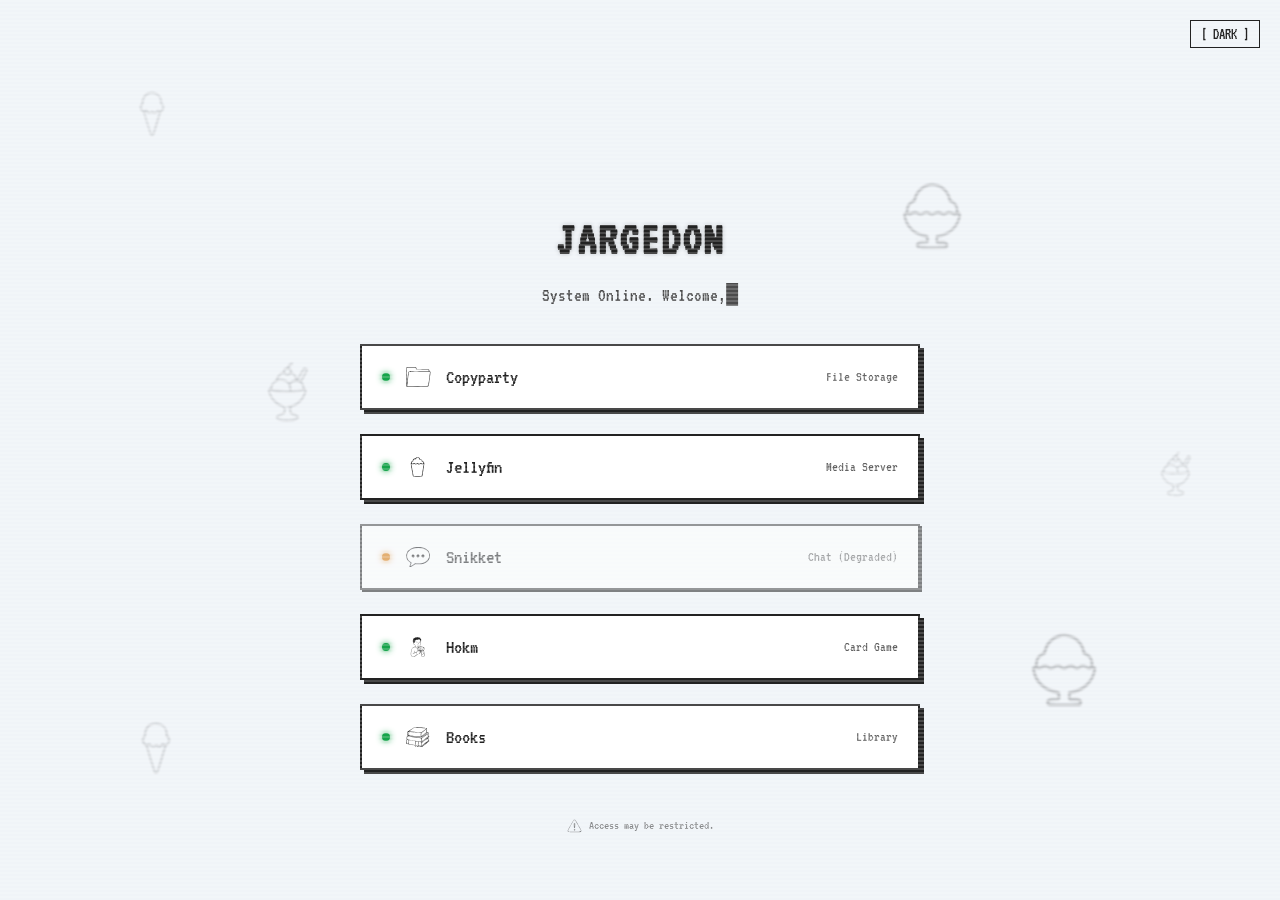
<file: index.html>
<!DOCTYPE html>
<html lang="en">
    <head>
        <meta charset="UTF-8">
        <meta name="viewport" content="width=device-width, initial-scale=1.0">
        <meta name="description" content="jargedon — personal services hub: file storage, media server, chat, card game, and digital library.">
        <title>jargedon</title>
        <link rel="icon" type="image/svg+xml" href="https://koboyo.com/icons/svg/axe.svg">

        <link rel="preconnect" href="https://fonts.googleapis.com">
        <link rel="preconnect" href="https://fonts.gstatic.com" crossorigin>
        <link href="https://fonts.googleapis.com/css2?family=VT323&display=swap" rel="stylesheet">
        <link rel="stylesheet" href="style.css">
        <script>
            (function() {
                var saved = localStorage.getItem('theme');
                var theme = saved || (window.matchMedia('(prefers-color-scheme: light)').matches ? 'light' : 'dark');
                document.documentElement.setAttribute('data-theme', theme);
            })();
        </script>
    </head>

    <body>
        <!-- Reusable SVG definitions for background shapes -->
        <svg hidden aria-hidden="true">
            <defs>
                <symbol id="icon-cone" viewBox="0 0 122 222">
                    <path d="M46.8 12.9a45 45 0 0 0-30.4 33.3c-.9 3.5-1.4 8.3-1.2 10.9.5 4.4.2 5.1-2.9 8.1-9.7 9.4-6.9 28 5.1 33.7 2.5 1.3 4.6 3 4.6 3.8a2154 2154 0 0 0 32 104.2q2.2 4 7.9 4.1c6.1 0 5.9.3 21-48.5l13.2-43.7c4.8-16.4 5.4-17.8 8.1-18.9 11.9-4.9 15.5-25.3 6.1-34.4-2-1.9-3.9-3.5-4.3-3.5s-.5-2.2-.2-4.8c1.3-13.8-7-30.5-19.2-38.8a50 50 0 0 0-39.8-5.5m29 5.3A39 39 0 0 1 100.7 57l-.6 6.8 3.7 2.3c12.6 8.1 7.5 30.9-7 30.9q-3.6 0-6.7-2.6c-3.5-2.9-4.4-2.6-6.7 2.2-3.6 7.6-14.3 8.7-19.6 2-1.5-1.8-2-1.9-3.5-.8-6.1 4.2-8.2 5.2-11.7 5.2q-5.5.2-11.6-8.9l-1.5-2.3-3 2.4c-3.7 2.9-10.4 3-14.3.1A23 23 0 0 1 11 81c0-5.1 2.3-10.5 5.8-13.8s3.5-3.5 3.6-12a29 29 0 0 1 3.3-15.4A42 42 0 0 1 53 16.1c6.1-1.3 16.3-.3 22.8 2.1m-39.4 83.3c2 3 6.1 5.2 11.2 6 3 .5 5 .1 8.8-1.9l4.9-2.5 2.7 2.1c6.1 4.5 15.8 3 21.8-3.5 2.3-2.4 2.5-2.5 6-1 2.1.8 3.8 1.6 4 1.8.3.3-11.8 40.7-24.7 82.4a153 153 0 0 1-7.4 20.9q-1.5 1.3-3.6.7c-1.7-.5-3.1-3.9-7.5-17.8-9-28.2-26.7-87-26.3-87.2s7.1-2.3 7.8-2.4c.4-.1 1.4 1 2.3 2.4"/>
                </symbol>
                <symbol id="icon-bowl" viewBox="0 0 147 166">
                    <path d="M61.8 9.9a43 43 0 0 0-19.6 12.5 42 42 0 0 0-10.8 19.9c-.5 3-1.4 4.2-4.3 5.7a25 25 0 0 0-13.5 21.1c-.1 5.3-.3 5.8-2.7 6.3-3.4.7-3.9 2-2.8 8.9a57 57 0 0 0 44.7 46.3l7 1.7.4 4.4.3 4.3h-7.8c-11.2 0-15.7 2.8-15.7 9.8 0 1.7.9 3.7 2.3 5 2.3 2.2 2.6 2.2 35.2 2l32.8-.3 2-2.7c1.5-2 1.8-3.4 1.3-6.3-1.1-5.5-5.1-7.5-15.3-7.5H87v-8.5l7.3-1.7a59 59 0 0 0 44.1-41.5c2.6-10 1.8-14.3-2.6-14.3-1.5 0-1.8-.9-1.8-5.5 0-9.3-4.8-17.3-13.1-21.5-3.1-1.6-3.7-2.6-4.7-7.2A44 44 0 0 0 61.8 9.9m18.7 4.2a38 38 0 0 1 31.1 31c.6 4.7.9 5 5.2 6.9 8.7 3.9 12.5 9.7 12 18.3-.4 6.3-1.7 6.8-9 3.7a15 15 0 0 0-15.5 1.1c-3.2 2-3.2 2-7.2 0-6.8-3.5-11.2-3.7-17.7-.7L73.7 77l-3.9-2c-6.6-3.4-11-3.6-17.2-.6L47.3 77l-5.4-2.5c-6.5-3-9-3.1-14.8-.5-2.4 1.1-5.2 2-6.3 2-1.9 0-2-.5-1.6-6.9.4-8.6 3.6-13.2 11.3-16.7 5.1-2.3 5.3-2.6 5.9-7.2A40 40 0 0 1 67 14.1c6.3-1.2 6.9-1.2 13.5 0M41.7 80.3c3.8 2.2 6.5 2 13.9-1.3l5.1-2.3 5.6 2.7c6.8 3.2 8.6 3.2 14 .4a14 14 0 0 1 14.4.2c4.7 2.5 6.9 2.5 11.3.1 6.5-3.4 7.8-3.5 13.6-.5 4.9 2.5 5.8 2.6 8.8 1.6 5.8-2.1 6.8-1.7 6 2.5A53 53 0 0 1 91 126l-8.5 1.7-.3 8c-.4 10.9.1 11.3 12.2 11.3 7.1 0 9.7.4 10.6 1.5s1 1.8 0 3c-1.8 2.1-60.1 2.3-61.9.1q-4.3-5.5 15.5-5.6c6.8 0 7.6-1.1 7.2-10.1-.3-8.3 0-8-10.7-10.3A52 52 0 0 1 14 86.7c-.7-3.1-1-6-.7-6.3.4-.4 2.6-.1 4.9.5 3.9 1.1 4.8 1 9.8-1.3 5.9-2.7 8.1-2.6 13.7.7"/>
                </symbol>
                <symbol id="icon-sundae" viewBox="0 0 162 239">
                    <path d="M92.7 12.5c-5.2 1.8-8.2 4.8-11.3 11.2-2.2 4.4-3.1 5.3-5.3 5.3-6 0-12.1 6.9-12.1 13.7 0 2.5-.6 3-5.2 4.7C49.1 50.8 38 64.5 38 73.1c0 1.1-1.4 2.5-3.4 3.4A47 47 0 0 0 19 93.2c-1 2.4-2.1 6.4-2.5 9-.6 4.1-1 4.8-3.6 5.3a9 9 0 0 0-4.6 3.2c-1.4 2.1-1.5 3.1-.4 7.6A100 100 0 0 0 23.7 149a73 73 0 0 0 32.8 24.2c8.8 3.2 10.9 6.2 10.1 15.2-.7 8.6-2.4 10.3-14.2 14.3q-15.3 5.1-15.4 11.1c0 4.8 6.3 9.1 17.7 11.9 5.1 1.3 11.2 1.7 24.3 1.7 15.2 0 18.6-.3 25.5-2.2 13-3.7 16.7-7.1 15.1-13.7-.9-3.4-5.3-6-15.2-9-10.6-3.3-12.7-5.5-13.2-13.8-.6-9 1.3-12.9 6.9-14.6 21.6-6.4 44.4-31.4 49.9-54.9 1.6-7 .8-9.8-3.4-11.3-3.2-1.2-3.4-1.5-3.8-7.4a25 25 0 0 0-6.8-15.9l-3-3.4 11.5-20.8c13.2-23.9 13.6-25.4 7-29.1-4.8-2.7-8.7-2.9-10.7-.6A620 620 0 0 0 116.2 71l-1.5 3.5-1.1-5.5c-.6-3-2.2-7.2-3.4-9.2a38 38 0 0 0-13.9-12.4c-2-.5-2.3-1.2-2.3-5.5 0-4-.5-5.5-3.1-8.3a15 15 0 0 0-5-4.1q-2.1-.6-1.3-2.8c1.2-4.1 5.4-8.5 9.1-9.7 5.3-1.7 6.6-2.9 5.2-4.6s-1.4-1.7-6.2.1M79 34.5q.2 1.3 1.5 1.5 1.3-.2 1.5-1.5c0-2.3 2.8-1.8 5.5 1 3.2 3.1 3.4 9.1.4 12.8-5 6.4-15.5 5.3-18.5-1.8-2.6-6.3 1.3-13.5 7.3-13.5q2.2 0 2.3 1.5m68 0c1.7.9 3 2 3 2.6 0 .8-21 39.7-22.5 41.6-.4.6-8.5-3.3-8.5-4 0-2 22.6-41.6 23.8-41.7.7 0 2.6.7 4.2 1.5M74.7 56a15 15 0 0 0 14.6-2.9c3.1-2.8 3.4-2.8 6.2-1.4 7.2 3.7 14.5 13.9 14.5 20.5 0 2.4-.4 2.8-2.8 2.8-3.8 0-14.1 5.2-17.7 9l-2.8 3-5.4-5.1a38 38 0 0 0-34.3-10c-2.4.5-4.6.8-4.8.6-.2-.1.7-2.6 1.9-5.4a36 36 0 0 1 17.1-16.3c4.2-1.4 4.4-1.4 6.9 1.3 1.4 1.5 4.4 3.3 6.6 3.9m-9.4 21a31.5 31.5 0 0 1 22.2 33.6l-.7 4.7-21.6-.6c-18.8-.5-37.3-2.3-43.6-4.3-1.6-.5-1.7-1.3-1.2-5.8a33 33 0 0 1 17.8-25.2A33 33 0 0 1 65.3 77m53.9 3a26 26 0 0 1 17.8 24v5.7l-5.7 1.2a390 390 0 0 1-36 4.1h-4.2l.6-5.5q.6-5.5-1.2-12.1l-1.8-6.5 3.4-3.6c7.1-7.3 17.2-10 27.1-7.3M16.7 112.5c1.2 2.1 20.6 5.2 41.4 6.5 28.2 1.8 72.1-1.6 81.3-6.4 6.5-3.4 6.9.9 1.4 14.3-11.2 26.8-35.9 45.8-60.5 46.3q-8.4.3-8.3 1.4c0 1.8 5.2 2.6 11.6 1.8 5.4-.6 5.6-.6 4.5 1.4a37 37 0 0 0 .3 18.6c2 4.7 5.7 7.2 15.1 10.1q20.8 6.3 6.7 12.3a74 74 0 0 1-31.2 4.6c-19.1.1-32.8-2.9-37-7.9-1.3-1.5-1.1-2 1.3-4.1 1.5-1.3 6.6-3.5 11.3-5 9.6-3 13-5.3 15-10a34 34 0 0 0 .1-18.7c-1.8-4.3-3.6-5.6-11-8.1a78 78 0 0 1-45.2-47.9c-2-6.2-2.3-8.2-1.4-9.3 1.5-1.8 3.6-1.8 4.6.1"/>
                </symbol>
            </defs>
        </svg>

        <div class="crt-overlay"></div>

        <div class="bg-shapes" aria-hidden="true">
            <div class="bg-icon"><svg fill="currentColor"><use href="#icon-cone"/></svg></div>
            <div class="bg-icon"><svg fill="currentColor"><use href="#icon-bowl"/></svg></div>
            <div class="bg-icon"><svg fill="currentColor"><use href="#icon-sundae"/></svg></div>
            <div class="bg-icon"><svg fill="currentColor"><use href="#icon-cone"/></svg></div>
            <div class="bg-icon"><svg fill="currentColor"><use href="#icon-bowl"/></svg></div>
            <div class="bg-icon"><svg fill="currentColor"><use href="#icon-sundae"/></svg></div>
        </div>

        <button class="theme-toggle" id="themeToggle">[ LIGHT ]</button>

        <main class="container">
            <h1>JARGEDON</h1>
            <p class="welcome-msg">System Online. Welcome, User.</p>

            <nav class="service-list" aria-label="Services">
                <!-- Copyparty Link -->
                <a href="https://copyparty.varden.ir" class="service-btn">
                    <div class="btn-left">
                        <span class="status-dot" title="Online"></span>
                        <span class="koboyo-icon" aria-hidden="true"><svg xmlns="http://www.w3.org/2000/svg" fill="currentColor" viewBox="0 0 206 169"><path d="M12.9 10.9 10 13.8v141.3l2.5 2.4c2.4 2.4 2.8 2.5 18.2 2.5 14.3 0 38.8-.6 119.8-2.6l26.9-.7 2.6-2.6c2.2-2.2 2.9-4.1 3.9-12.1l3.1-23c8.8-61.8 9.9-71.1 9-73.4-1-2.8-4.7-5.6-7.2-5.6-1.4 0-1.8-.8-1.8-4 0-5.2-2.1-9.3-5.5-10.8-1.9-.9-14.7-1.2-46.9-1.2H90.4l-2.5-6.3C84.1 7.9 84.6 8 47.2 8H15.8zm67 2.4q2.4 1.3 4.6 7c1.2 3.2 2.8 6.3 3.6 6.8s21.3.9 46 .9c34.1 0 44.9.3 46.1 1.2 1 .8 1.8 3.1 2 5.8l.3 4.5-34 .7C26.9 42.8 31.2 42.6 28.6 44.3c-1.3.9-2.9 3.1-3.5 4.9-.5 1.8-3.1 22-5.6 44.8s-4.7 41.9-4.9 42.5c-.3.5-.5-26.5-.5-60.2L14 15.1l2.2-1.5C18.1 12.2 22.8 12 48 12c21.4 0 30.2.4 31.9 1.3M191 45.5c1.6 1.9 1.4 3.6-5.5 53.5-7 50-7.2 51.3-9 52.6-.9.7-14 1.3-37.2 1.7l-78.6 1.8c-23.5.6-43 .9-43.2.7s2.1-24.3 5.4-53.3c4.8-43.1 6.2-53.1 7.5-54.1 1.8-1.3 19.4-1.9 86.1-3.3 65.8-1.3 73.1-1.3 74.5.4"/></svg></span>
                        <span class="service-name">Copyparty</span>
                    </div>
                    <span class="description">File Storage</span>
                </a>

                <!-- Jellyfin Link -->
                <a href="https://jellyfin.varden.ir" class="service-btn">
                    <div class="btn-left">
                        <span class="status-dot" title="Online"></span>
                        <span class="koboyo-icon" aria-hidden="true"><svg xmlns="http://www.w3.org/2000/svg" fill="currentColor" viewBox="0 0 133 194"><path d="M58 11.6c-4.2 1.8-7.7 5-9.6 8.6-1.2 2.4-2.1 2.8-5.6 2.8-6.3 0-12.5 3.5-15.9 8.8a21 21 0 0 0-3 7.1c0 2.1-1 3.1-5.2 5.1A16 16 0 0 0 9 58.5c0 2.3-.5 4.6-1.1 5.2-2.1 2.1-1.7 5 10.6 74.8l5.6 31.9c1.9 11.1 3.8 12.1 28.2 13.8 26 2 54-1.1 56.6-6.1.5-.9 2-9.3 3.5-18.6l12-77.2a65 65 0 0 0 1.6-18.5l-1.9-7.4q-2-7.2-10.3-10.4c-3.4-1.2-4.3-2.2-5.2-5.2-.6-2-2.1-4.9-3.4-6.3A24 24 0 0 0 91.9 28c-2.2 0-2.9-.8-4.3-4.5-1.9-4.8-7.1-10-12.2-12.1a28 28 0 0 0-17.4.2m13.3 4.5Q79.8 18.5 83 28l1.9 5.5 5.8.5c8.9.8 12.3 3.8 13.3 12l.5 4.5 4.9.6c9.4 1 12.9 9.8 5.7 14.6a14 14 0 0 1-6.4 2.3c-3.3 0-9.2-3.2-10.1-5.5q-1.4-3.6-7.7 1.9-9.9 9-19.8.1a18 18 0 0 0-4.8-3.5c-.5 0-2.6 1.6-4.7 3.5q-9.7 8.9-19.5 0A15 15 0 0 0 37 61c-.7 0-2.8 1.3-4.7 3a11 11 0 0 1-13.2 1.5c-8-4.1-3.9-16.5 6-18.1 3.5-.6 3.9-.9 3.9-3.7 0-4.5 3.5-11 7-13.1 2.4-1.3 4.7-1.7 9.3-1.4l6.1.3.7-3.3c.9-4.2 3.4-7 8.4-9.3 4.7-2.2 5.7-2.2 10.8-.8M14 68.8c0 .5 1.8 1.7 4 2.7a17 17 0 0 0 15.9-1.4l3.1-2.3 3.1 2.6c6.4 5.4 14.4 5.6 22.3.6 3.9-2.5 4.6-2.7 5.7-1.4 5 6.1 17.2 6.4 24.7.7l3.2-2.4 2.6 2a16 16 0 0 0 19.1.6q2.3-1.5 2.8-1.3c.5.2-.1 2.6-.6 5.3l-3.4 21c-10.5 67.6-12.4 79-14 80.1-.9.7-6.1 1.7-11.7 2.4-15.5 1.9-56.9.3-59.5-2.4-.2-.1-1.7-7.7-3.3-16.7l-4.9-27.4-6-35-4.6-26.3c-.3-1.2-.1-2.2.5-2.2q.9.1 1 .8"/></svg></span>
                        <span class="service-name">Jellyfin</span>
                    </div>
                    <span class="description">Media Server</span>
                </a>

                <!-- Snikket (Degraded / Unavailable) -->
                <div class="service-btn is-disabled" role="link" aria-disabled="true" title="Service currently degraded">
                    <div class="btn-left">
                        <span class="status-dot degraded" title="Degraded"></span>
                        <span class="koboyo-icon" aria-hidden="true"><svg xmlns="http://www.w3.org/2000/svg" fill="currentColor" viewBox="0 0 191 160"><path d="M82.3 8.1A117 117 0 0 0 44 18.6a63 63 0 0 0-33.5 39.1 64 64 0 0 0 3.9 39.1c4.6 9.1 14 18.3 23.4 23.1 2.3 1.2 4.2 2.3 4.2 2.5 0 1.5-6.5 18.7-8.1 21.4q-6.8 12.1 10.9 6.7a75 75 0 0 0 24.9-13.9l4.4-3.8 18.2.1c10 .1 21.6-.3 25.7-.9 23.1-3.6 45.5-16.2 55-31a58 58 0 0 0-20.5-80.8c-16.7-9.8-44.7-14.6-70.2-12.1m38.2 7.4c16.9 2.7 29 8.3 39.3 18C174 46.8 178.9 64.3 174 83.6q-5.7 22.2-30.5 34.4c-15.5 7.7-39 11.2-60 9.2l-10.8-1.1-6.1 5.5a77 77 0 0 1-24.4 13.7q-2.7.8-1.6-1.1c2.7-6.5 6.5-18.7 6.7-21.7.2-3.6 0-3.9-5.8-7A48 48 0 0 1 15 71.4c0-28.3 21.7-49.3 57.7-55.8a201 201 0 0 1 47.8-.1"/><path d="M53.1 63.4q-5 2.8-5 10.1c0 11.5 15.4 14.5 20.4 3.9 4.5-9.4-6.2-19.1-15.4-14m35.3.5C79.1 69.6 83.7 84 94.9 84c2.4 0 4.2-.9 6.7-3.4 3.2-3.2 3.9-4.9 3.5-8.6-1-8.5-9.4-12.6-16.7-8.1m36.5-.4c-2.7 1.4-5.9 6.9-5.9 10 0 5 5.9 10.5 11.5 10.5 5.8 0 11.5-5.5 11.5-11 0-8.1-9.8-13.5-17.1-9.5"/></svg></span>
                        <span class="service-name">Snikket</span>
                    </div>
                    <span class="description">Chat (Degraded)</span>
                </div>

                <!-- Hokm Link -->
                <a href="https://hokm.jargedon.ir" class="service-btn">
                    <div class="btn-left">
                        <span class="status-dot" title="Online"></span>
                        <span class="koboyo-icon" aria-hidden="true"><svg xmlns="http://www.w3.org/2000/svg" fill="currentColor" viewBox="0 0 150 212"><path d="M66.1 11.5c-1.8.8-5.6 1.5-8.3 1.5-5.6 0-11.9 2.9-14.3 6.7C42.6 21 41 22 39.9 22c-3.5 0-8.9 6.2-8.9 10.2 0 1.9-.7 4.3-1.5 5.4q-4.6 6-2 15.2c.9 3.1 2.3 6.5 3 7.5.8 1.2 1.1 3.3.8 5.3C30 73.7 34.9 82 41.1 82c2.5 0 3.3.6 4.4 3.4.8 1.8 2.6 4.8 4 6.5 1.9 2.2 2.5 3.9 2.3 6.2-.3 2.9-.7 3.2-7.9 5.5-14 4.4-23.1 12-28.5 23.8-5.1 11.3-9 40.3-7.2 53.9 2.8 20.5 18.6 25.4 42.8 13.2 8.4-4.2 18.9-11.5 19.5-13.6a3 3 0 0 1 2.8-1.9c3.4-.1 10.5-3.6 13.5-6.8 1.5-1.6 4.8-3.7 7.4-4.7 5.8-2.1 9.2-5.6 8.4-8.3-1.1-3.3 1.2-3.5 2.9-.3.8 1.7 2.3 3.4 3.2 4 1.6.8 1.6 1.6.5 8.3a31 31 0 0 0-.1 11.8c.5 2.5 1.3 6.9 1.6 9.8.5 4.9 2.3 7.4 2.3 3.2 0-1.8.2-1.8 3.6.5a17 17 0 0 0 18.1.4c8.1-5 9.8-17.8 4.4-33.1a52 52 0 0 1-3.1-13c0-2.4-.8-5.6-1.8-7.3l-1.9-3 4.9-10.9A80 80 0 0 0 142 117q0-1.8-5.7-4.7-5.9-3-6.1-5.1c-.4-2.4-.6-2.5-13-4.8-6.9-1.2-10-1.4-11.5-.6-1.2.6-5.1 1.3-8.7 1.7s-7.9 1.2-9.6 2c-1.8.7-3.5 1.1-3.8.7q-2.4-2 4.4-5c6-2.7 11.3-9.2 13.6-16.6.9-2.9 1.8-10.2 2.1-16.6.2-6.4 1.1-13.3 1.9-15.5s1.6-7.8 1.7-12.4l.2-8.3-3.7-3.3c-2.3-1.9-3.8-4.1-3.8-5.4s-1.3-3.6-2.9-5.2c-2.4-2.4-3.8-2.9-7.6-2.9q-4.5 0-7.3-2a19 19 0 0 0-16.1-1.5m25.3 23.2c3.3-.5 3.5-.4 5.4 4.1a68 68 0 0 1 4.3 35.5q-2 14.8-9.1 21.1c-5.2 4.7-9.8 6-19.2 5.3-4.3-.3-7.8-.2-7.8.3q-.2 1.8 9.7 2.7c5.8.5 6.3.8 6.3 2.9 0 1.3-.4 2.4-.9 2.4s-2.2 1.1-3.7 2.5q-5.7 5.1-14 2c-6.9-2.6-14.1-9.5-10-9.5 1.3 0 2.6-4.1 2.6-8.3 0-1.2-1.4-3.5-3.1-5.3a24 24 0 0 1-4.4-7c-1.2-3.4-1.7-3.8-4.9-4q-6.6-.2-8.7-7.4c-1.3-4.2.1-8.4 3.4-10.4 1.5-.9 2.2-.7 3.7 1.1 1 1.3 2.5 2.3 3.4 2.3 1.9 0 3.6-3 3.6-6.2a9 9 0 0 1 1.5-4.4c.9-1.2 1.4-4.2 1.5-8.1 0-4.9.3-6.1 1.4-5.7 2.4.9 9.1-1.5 11.6-4.1 1.7-1.9 2.7-2.2 4.1-1.5 3.1 1.7 8.5 1.1 12-1.4l3.4-2.3 2.2 2c1.7 1.5 3.1 1.8 5.7 1.4m26.1 70.3c10.5 1.9 10.5 1.9 10.5 4.1 0 1.2-.9 5.1-2 8.7l-3 11.1c-1.1 4.1-1.3 4.3-4.3 3.8-4-.6-7.5.7-8.4 3-.4 1-1.5 2.4-2.5 3.1s-1.8 2.4-1.8 3.8-.4 2.4-.9 2.4c-1.4 0-2.1-2.9-1.6-6.8l2-18.2c1.9-17.1 2-17.3 4.2-16.6zm-66.7 3.3a24 24 0 0 0 15.4 8.7q2.8 0 2.8 1.5c0 .8 1.8 5.5 3.9 10.5l3.9 9.1-4.6 4.7a49 49 0 0 0-7.2 9.4c-2.4 4.6-2.5 4.7-13 8l-10.5 3.4-.3-12.3c-.1-6.8-.6-12.3-1.1-12.3a48 48 0 0 0-1.7 13.2l-.9 13.1-5.7 2c-3.2 1-5.8 2.3-5.8 2.8 0 1.6 2.2 1 16.5-4.1 7.7-2.8 14.3-5 14.7-5 .5 0 .8 1.7.8 3.9 0 5.1 2.2 10 6 13.8l3.1 3.1-2.8 2a138 138 0 0 1-28.2 13.8q-30 7.6-25.2-37.2c2.6-23.8 7-36.4 15.5-44.2A59 59 0 0 1 47.1 105c.9 0 2.6 1.5 3.7 3.3m53.7-.6L103 121c-1.8 18.2-2.4 21.7-2.8 19-.6-3.7-2.1-5-5.8-5-1.9 0-3.4-.1-3.4-.3l-5-26.3q-.1-.3 12.5-2.8c5.5-1.1 6.5-.7 6 2.1m-18.9 10.5c1.8 9.2 1.8 10.2-.1 9.4-2.2-.8-4 3.1-2.4 5.1 1.2 1.3 1.4 1.3 2.5-.2 1.4-1.8 3.4-1.2 3.4.9 0 1.4-8.8 4.2-9.8 3.1A99 99 0 0 1 72 119c0-1.5 11-9.4 11.9-8.5zm54.1.1c-4 9.4-8.1 18.4-8.7 19-.8.9-7-2.4-7-3.8 0-1.2 5-19.7 5.7-20.7.7-1.3 10.5 4.2 10 5.5m-16.9 18.3c10.8 4.5 13.8 14.4 8.1 27.3-1.1 2.4-1.7 4.6-1.4 4.9 1.1 1.1-1.9 4.5-5.2 5.8q-5.4 2.4-9.5-1.4c-2.1-1.7-2.4-6.8-.5-7.5.7-.2-.6-2-3.3-4.5-3.7-3.3-4.3-4.3-3.2-5.3 1-1.1 2-1 5.5.9 4.7 2.4 5.7 2.7 5.7 1.2 0-.5-2.7-2.3-6.1-4-4.3-2.2-5.9-3.6-5.7-4.8q.5-3.3 10.3 1.3c2.7 1.3 5.2 2.2 5.4 1.9.8-.8-3.7-3.9-7.8-5.4-4.2-1.5-7.3-3.9-6.5-5.1 1-1.7 6.2-.9 11.8 2 3.1 1.5 5.9 2.5 6.2 2q1-1.3-8.8-6c-2.7-1.3-4.8-2.9-4.8-3.6 0-1.8 5.2-1.7 9.8.3M97 138.5c1.7 2 1.3 2.3-5.4 4a58 58 0 0 0-7.7 2.5c-2.4 1.3-2.5 3.5-.1 2.5a47 47 0 0 1 15.8-3.1c3.3.9 3 3.4-.3 4.2a44 44 0 0 0-13.8 4.4c-.8 1.3-.1 1.3 8.3-.7 5.6-1.3 7.5-1.4 8.4-.5q2.4 2.7-8.4 5.8c-10 2.9-6.6 4.3 4 1.7 2-.5 2.3-.2 2 1.3q-.5 2-5.6 4c-2.9 1.2-7 3.7-9 5.7q-5.9 5.7-11.8 5.7a12 12 0 0 0-4.5 1.2c-1.8 1.1-2.3 1-4.4-1.5-4.6-5.2-5.8-14.1-2.2-15.8a23 23 0 0 0 5.8-7.7q3.5-6.7 7.6-9.6c6.9-4.8 18.8-7.1 21.3-4.1m42.3 40.5c.2 8.7-1.5 12.9-6.6 16.1-4.1 2.6-11.2 2.1-15.5-1-3.5-2.4-6.2-9.6-6.2-16.4v-3.8l2.6 2c2.9 2.3 8.3 2.7 11.7 1 3.7-1.9 6.7-5.1 6.7-7.1 0-3.1 1.9-1.1 2.6 2.7.3 2 1.1 3.8 1.7 4.2 1.5.9.1-8.4-1.7-10.9-1.2-1.6-1.2-2.6-.4-4.1.9-1.8 1.3-1.4 3 3.9 1.2 3.5 2.1 9 2.1 13.4"/><path d="M86.6 47.9c-.5.8 7.5 2.4 8.2 1.6q.3-.4-.3-1.4c-.7-1.3-7.2-1.5-7.9-.2m-24.7 2c-3.1 2.5-2 3.6 1.7 1.6 1.6-.8 3.5-1.5 4.2-1.5q1-.1 1.2-1c0-1.7-4.7-1.1-7.1.9m26.8 8.8c-1.1 1.1-.8 5.1.5 5.9 1.5 1 3.7-2.3 3.1-4.6-.5-2-2.3-2.6-3.6-1.3M66 60.5c-1.7 2.1-.4 6.7 1.8 6.3s2.8-5.1.9-6.6c-1.1-1-1.7-.9-2.7.3m15 3 2.1 4.9q3.6 7.5-1.1 7.6-1.8 0-2 1c0 1.3 2.6 1.3 5.1 0 1.1-.6 1.9-2.1 1.9-3.6 0-2.9-3.6-10.4-5-10.4q-1 0-1 .5M70.4 84.1c-1.6 2.6 6.9 5.5 11.1 3.9 3.8-1.4 3.1-3.2-.9-2.4q-3.5.6-6.5-.9t-3.7-.6m39.1 26c-.9 2.7.8 4.5 2.4 2.6 1.2-1.5.5-4.7-.9-4.7q-.9.2-1.5 2.1m10.9 2.4c-.3.8-.3 1.9.1 2.5 1 1.6 3.5-.7 2.8-2.6-.7-1.8-2.2-1.8-2.9.1m-7.7 9.3c-2.1 2.3-2.1 3.6-.1 5.2 1.3 1.1 1.8 1 3.6-.7 1.6-1.7 1.8-2.4.9-4.2-1.4-2.6-2.3-2.6-4.4-.3M99 111q.1.9 1 1 1-.1 1-1t-1-1a1 1 0 0 0-1 1m-9 1.9c0 2.4 1.8 3.7 3.2 2.3q1.2-1.1-.2-2.7c-1.7-2.1-3-1.9-3 .4m5.9 9.4c-2.2 4.8 1.2 7.9 4 3.6 1.1-1.9 1-2.4-.8-4.2l-2-2zM80 118.1q-.2 1-2.1.4-2.3-1-1.7 1.6c.5 3.6 3.4 3.5 5.3 0 1.4-2.8 1.4-3.1 0-3.1q-1.3.1-1.5 1.1m50.5 2c-1 1.5.1 2.3 2 1.5q1.4-.6 1-1.6c-.8-1.3-2.2-1.3-3 .1m-4.5 12q.1.8 1 .4 1-.6 1-1.1 0-.3-1-.4-.9.1-1 1.1"/></svg></span>
                        <span class="service-name">Hokm</span>
                    </div>
                    <span class="description">Card Game</span>
                </a>

                <!-- Books Link -->
                <a href="https://books.varden.ir" class="service-btn">
                    <div class="btn-left">
                        <span class="status-dot" title="Online"></span>
                        <span class="koboyo-icon" aria-hidden="true"><svg xmlns="http://www.w3.org/2000/svg" fill="currentColor" viewBox="0 0 227 196"><path d="M80.5 12.8A880 880 0 0 0 38 40C20.9 51.5 19.8 52.9 19.2 64.7c-.5 10.1.2 14.1 3.3 18.7l2.4 3.5-3.5 2.2a16 16 0 0 0-5 5 35 35 0 0 0-1 21.3c1.5 5.2 1.6 6 .2 7.5-3.5 3.8-5 9.5-5 18.7 0 10.7 2.6 17.5 7.2 19.2C20.5 161.9 84 173 87.3 173c1.3 0 1.7.8 1.7 3.4 0 7.2 1.9 8.2 8.5 4.1 2.2-1.3 4.6-2.5 5.3-2.5s3.8 2 6.9 4.5 6.1 4.4 6.7 4.2 1.2-1.7 1.4-3.3.7-3.2 1.1-3.6c.3-.4 8.2.7 17.4 2.4l16.7 3.1 3.8-2.5c12-8 60.2-47.3 60.2-49.1s-2.1-3.7-3.9-3.7c-3.6-.1-4.3-1.7-5.1-13.1l-.8-11.4 5.2-4.7c4.3-3.9 4.9-4.9 4-6.5-.6-1-2.4-2-4-2.3-3.5-.6-4.2-2.7-4.3-14.5-.1-8.7 0-9 3.1-12.2 4.4-4.5 3.2-6.3-5.3-7.9-10.4-1.9-12.2-2.7-13.2-6-.5-1.6-.9-7.5-1-13.1-.1-9.9 0-10.4 2.6-13.1q4.7-4.9 1-7.1c-2.6-1.3-17.7-2.7-58.6-5.6-46.8-3.3-49.8-3.2-56.2.3m64 4.8a1483 1483 0 0 1 41 3.2l6 .7L168.6 40c-18 14.6-23.4 18.5-25.5 18.3L116 55.6A1525 1525 0 0 0 39.5 49c-3 0-5.5-.3-5.5-.8.1-.4 2.7-2.3 5.8-4.3l22.7-14.6c25.6-16.6 23.1-15.6 36-14.8 6.1.3 26.8 1.7 46 3.1m42.7 19.9c-.3 5.9.6 13.3 2.3 17.6.6 1.5-7.4 8.1-39.7 33.1l-3.6 2.8-1.1-5a37 37 0 0 1 .2-17.9c1.1-4.1 2.6-5.6 21.2-20.7 11-8.9 20.2-16.3 20.5-16.3.3-.1.3 2.8.2 6.4M33.3 56.8a34 34 0 0 0-1.1 13.7c.3 5.5.8 10.7 1.2 11.6.5 1.2 0 1.4-2.9 1.1-5.1-.6-6.9-4.4-7-14.7 0-12.9 1.7-16.4 7.8-15.7l3.5.4zM73 56c34.1 3.1 68 6.6 68.6 7.2.3.3 0 2.7-.7 5.2a51 51 0 0 0 1.4 23.6c1 1.8 1.6 3.4 1.4 3.6-.1.1-5.4-.4-11.7-1.2l-52.4-5.9c-22.5-2.5-41.1-4.6-41.2-4.8a52 52 0 0 1-2-6.7 35 35 0 0 1 1.2-20.8l1.3-3.3 5.8.6zm122 3.7a612 612 0 0 1-36.6 29.2 37 37 0 0 1-9.5 5.9c-1-.3 43.7-35.7 45.4-35.8q.6 0 .7.7m12.7 2.8c.3.2-52.2 39.7-55.4 41.6-1.9 1.1-10.6.3-62-6L29 90.3q-1.8-.5.6-1.5c1.5-.7 9.4-.2 26.5 1.6l73.2 8.1c20.1 2.5 19.6 2.6 31.3-6.3a683 683 0 0 0 37.2-29.5c.9-1.1 2.4-1.4 5.5-1 2.3.3 4.3.7 4.4.8m-4.3 13.3c-.5 3.5.6 12.5 2.1 16.3.5 1.3-4 5.3-19.2 17.1-26.4 20.6-34.8 26.8-36 26.8-1.4 0-2.3-4.9-2.3-13s1.3-12.4 4.3-13.8c1.2-.5 13-9.1 26.2-19.1A521 521 0 0 1 203.3 72c.4 0 .5 1.7.1 3.8M72 99.5c55.5 7 73.1 9.3 73.5 9.7.2.1-.3 2.8-1.1 5.8a38 38 0 0 0 1 21.5l1.6 3.7-2.8-.6c-6.9-1.4-72.3-11.9-95.2-15.2a187 187 0 0 1-27.2-5.1c-2.3-2-3.8-11.8-2.7-17.8 1.4-7.4 2.7-8.3 10.1-7.3zm139-2.8c-.1.5-1.8 2.1-3.9 3.8-2.2 1.6-9.2 7.3-15.7 12.6A553 553 0 0 1 153 142c-2.5 0-1.5-2.1 2.3-4.5 5.9-3.9 28.9-21.4 42.7-32.3 10.9-8.8 13.1-10.1 13-8.5m-6.8 23c.3 4.9.7 9.5 1.1 10.3.4 1.1-6.8 7.3-26.3 22.5a1271 1271 0 0 1-27.8 21.3c-1.1.3-3.2-7.4-3.2-11.7 0-1.6.5-5.3 1.1-8.1 1-4.7 1.5-5.3 7.7-9.3 3.7-2.4 15.4-11 26.1-19a360 360 0 0 1 20.2-14.7c.4 0 .9 3.9 1.1 8.7m-177.5 5.9 3 .6-1.5 4.6a61 61 0 0 0-.3 24.4c1.3 3.4.7 3.7-4.7 2.6-6.5-1.4-7.7-4-7.7-16.8 0-14.9 1.8-17.3 11.2-15.4m42.8 6.3c18.4 2.9 23 3.9 22.8 5.1l-1.7 7.5a73 73 0 0 0-1.6 15.4c0 9.2 0 9.3-2.2 8.8l-27.3-4.8a134 134 0 0 1-26.2-5.6c-2.3-2.8-3.5-14.5-2.3-21.4 1.8-10 2.1-10.2 9.3-9.4 3.4.4 16.6 2.3 29.2 4.4m141.5 2c0 .8-29 24.3-47.5 38.4q-10 7.7-11 6.6-1-1 .7-2c.9-.5 10.1-7.5 20.5-15.6 25-19.6 36.4-28.3 36.9-28.3q.3 0 .4.9m-101.1 4.6a79 79 0 0 1 8.8 1.8 88 88 0 0 0-3.6 25.1l-.6 15.8-4.7-4.1c-2.5-2.3-5.3-4.1-6.2-4.1s-3.4 1.1-5.5 2.4c-2.1 1.4-4.2 2.2-4.5 1.9-1-1-.7-24.5.3-29.9 2.2-11.4 2.1-11.4 16-8.9m25.2 4.1c5.9.9 11.2 2 11.8 2.3q1.2.6-.6 4.2c-2.6 4.9-2.5 22 .1 26.7.9 1.9 1.6 3.5 1.4 3.7s-6.6-.9-14.3-2.4l-14-2.6-.3-7c-.5-10.3 2.4-26.5 4.7-26.5z"/></svg></span>
                        <span class="service-name">Books</span>
                    </div>
                    <span class="description">Library</span>
                </a>
            </nav>

            <footer class="footer">
                <span class="footer-icon" aria-hidden="true"><svg xmlns="http://www.w3.org/2000/svg" fill="currentColor" viewBox="0 0 159 147"><path d="M72.5 8.4c-1.6.7-4 2.4-5.1 3.7-2.3 2.6-17.2 28.6-43.3 75.8-14.5 26-16.4 29.9-16.8 35-.4 4.7-.1 6.1 1.9 9.1 4.9 7.3 2.2 7 70.1 7 58.9 0 60.9-.1 64.7-2 5-2.5 7-6.4 7-13.3 0-5-.9-6.9-15.8-33.8C103 32 91.7 12.9 88.3 10.2c-4.1-3-11.4-3.9-15.8-1.8m13.6 6.2a2027 2027 0 0 1 58.6 103c2.3 5 2.4 6 1.4 9.5-2.2 7.2.3 6.9-67.6 6.9H17.8l-3-3c-5.6-5.6-4.7-7.9 16.7-46.5q36.2-65.3 39.3-68.9c1-1 2.6-2.2 3.7-2.7 2.9-1.3 9.4-.3 11.6 1.7"/><path d="M73.3 46.4c-2.6 2.3-2.8 2.9-2.6 9.8.1 4 .7 14 1.4 22.2 1 12 1.6 15.3 3.1 16.8 2.4 2.4 4.4 2.3 7.1-.5 2.1-2 2.4-3.8 3.6-18.7 2-26.2 2-26.5-.8-29.4-3.2-3.4-8-3.5-11.8-.2m2.2 59.8c-4.9 2.8-5.9 7.8-2.4 12.2 2.8 3.5 8 3.6 11.4.1a7.6 7.6 0 0 0-2.2-12.4c-3-1.4-4.3-1.3-6.8.1"/></svg></span>
                <span>Access may be restricted.</span>
            </footer>
        </main>

        <script src="theme.js" defer></script>
    </body>
</html>
</file>
<file: style.css>
:root {
    /* Dark Theme (Default) */
    --bg-color: #0a0a0a;
    --text-color: #33ff33; /* Classic Terminal Green */
    --accent-color: #33ff33;
    --scanline-color: rgba(0, 0, 0, 0.5);
    --button-bg: #111;
    --button-border: #33ff33;
    --button-hover-bg: #33ff33;
    --button-hover-text: #000;
    --shadow-glow: 0 0 10px rgba(51, 255, 51, 0.5);
    --tap-highlight: transparent;
    --ice-cream-opacity: 0.25;
    --status-online: #33ff33;
    --status-offline: #ff3333;
    --status-degraded: #ffff33;
}

[data-theme="light"] {
    /* Light Theme */
    --bg-color: #f0f4f8; /* Slightly icy blue-white */
    --text-color: #222;
    --accent-color: #ff85a2; /* Ice cream pink accent */
    --scanline-color: rgba(255, 255, 255, 0.3);
    --button-bg: #fff;
    --button-border: #222;
    --button-hover-bg: #ff85a2;
    --button-hover-text: #fff;
    --shadow-glow: 0 0 5px rgba(0, 0, 0, 0.2);
    --ice-cream-opacity: 0.25;
    --status-online: #16a34a;
    --status-offline: #dc2626;
    --status-degraded: #d97706;
}

* {
    box-sizing: border-box;
    -webkit-tap-highlight-color: var(--tap-highlight);
}

body {
    margin: 0;
    padding: 0;
    background-color: var(--bg-color);
    color: var(--text-color);
    font-family: 'VT323', monospace;
    min-height: 100vh;
    min-height: 100dvh;
    display: flex;
    flex-direction: column;
    align-items: center;
    justify-content: center;
    position: relative;
    overflow-x: hidden;
    transition: background-color 0.3s, color 0.3s;
}

/* CRT Scanline Effect Overlay */
.crt-overlay {
    position: fixed;
    top: 0;
    left: 0;
    width: 100%;
    height: 100%;
    background: linear-gradient(
        to bottom,
        var(--scanline-color) 50%,
        transparent 50%
    );
    background-size: 100% 4px;
    pointer-events: none;
    z-index: 10;
    opacity: 0.6;
}

/* Floating Ice Cream Background */
.bg-shapes {
    position: absolute;
    top: 0;
    left: 0;
    width: 100%;
    height: 100%;
    pointer-events: none;
    z-index: 1;
    overflow: hidden;
}

.bg-icon {
    position: absolute;
    opacity: var(--ice-cream-opacity);
    filter: blur(1px);
    animation: float 6s ease-in-out infinite;
    color: var(--text-color);
    display: flex;
    align-items: center;
    justify-content: center;
}

.bg-icon svg {
    display: block;
    height: 100%;
    width: auto;
    max-width: 100%;
}

.bg-icon:nth-child(1) { top: 10%; left: 10%; width: 3rem; height: 3rem; animation-duration: 20s; }
.bg-icon:nth-child(2) { top: 70%; left: 80%; width: 5rem; height: 5rem; animation-duration: 25s; animation-delay: -5s; }
.bg-icon:nth-child(3) { top: 40%; left: 20%; width: 4rem; height: 4rem; animation-duration: 18s; animation-delay: -2s; }
.bg-icon:nth-child(4) { top: 80%; left: 10%; width: 3.5rem; height: 3.5rem; animation-duration: 22s; animation-delay: -10s; }
.bg-icon:nth-child(5) { top: 20%; left: 70%; width: 4.5rem; height: 4.5rem; animation-duration: 28s; animation-delay: -8s; }
.bg-icon:nth-child(6) { top: 50%; left: 90%; width: 3rem; height: 3rem; animation-duration: 19s; animation-delay: -3s; }

@keyframes float {
    0%, 100% { transform: translateY(0) rotate(0deg); }
    50% { transform: translateY(-20px) rotate(5deg); }
}

@keyframes flicker {
    0% { opacity: 0.97; }
    5% { opacity: 0.95; }
    10% { opacity: 0.9; }
    15% { opacity: 0.95; }
    20% { opacity: 0.99; }
    50% { opacity: 0.95; }
    80% { opacity: 0.9; }
    100% { opacity: 0.97; }
}

@keyframes blink {
    50% { opacity: 0; }
}

.container {
    text-align: center;
    z-index: 5;
    padding: 20px;
    max-width: 600px;
    width: 100%;
    animation: flicker 0.15s infinite;
    margin: auto 0;
}

h1 {
    font-size: 3rem;
    line-height: 1;
    margin: 0 0 0.5rem 0;
    color: var(--text-color);
    text-shadow: var(--shadow-glow);
    letter-spacing: 2px;
}

.welcome-msg {
    font-size: 1.2rem;
    margin-bottom: 2rem;
    min-height: 1.5em;
    opacity: 0.8;
}

.welcome-msg::after {
    content: '█';
    animation: blink 1s step-end infinite;
}

.service-list {
    display: flex;
    flex-direction: column;
    gap: 1.5rem;
    width: 100%;
}

.service-btn,
.btn-home {
    background-color: var(--button-bg);
    border: 2px solid var(--button-border);
    color: var(--text-color);
    text-decoration: none;
    font-size: 1.3rem;
    transition: background-color 0.2s ease, color 0.2s ease, box-shadow 0.2s ease, transform 0.1s ease;
    position: relative;
    box-shadow: 4px 4px 0px var(--button-border);
}

.service-btn {
    display: flex;
    align-items: center;
    justify-content: space-between;
    padding: 15px 20px;
}

.btn-home {
    display: inline-block;
    margin-top: 30px;
    padding: 10px 20px;
}

@media (hover: hover) {
    .service-btn:not(.is-disabled):hover,
    .btn-home:hover {
        background-color: var(--button-hover-bg);
        color: var(--button-hover-text);
        box-shadow: 4px 4px 0px var(--button-hover-bg), 0 0 15px var(--button-hover-bg);
        cursor: pointer;
    }
}

.service-btn:not(.is-disabled):active,
.btn-home:active {
    transform: translate(2px, 2px);
    box-shadow: 2px 2px 0px var(--button-border);
}

.service-btn:focus-visible,
.btn-home:focus-visible,
.theme-toggle:focus-visible {
    outline: 2px dashed var(--accent-color);
    outline-offset: 4px;
}

.service-btn.is-disabled {
    opacity: 0.55;
    cursor: not-allowed;
    box-shadow: 2px 2px 0px var(--button-border);
}

/* Two-column alignment: fixed grid for dot | icon | label */
.btn-left {
    display: grid;
    grid-template-columns: 8px 32px 1fr;
    column-gap: 12px;
    align-items: center;
    justify-items: start;
}

.status-dot {
    width: 8px;
    height: 8px;
    border-radius: 50%;
    background-color: var(--status-online);
    box-shadow: 0 0 6px var(--status-online);
    justify-self: center;
}

.status-dot.offline {
    background-color: var(--status-offline);
    box-shadow: 0 0 6px var(--status-offline);
}

.status-dot.degraded {
    background-color: var(--status-degraded);
    box-shadow: 0 0 6px var(--status-degraded);
}

.koboyo-icon {
    width: 32px;
    height: 32px;
    display: flex;
    align-items: center;
    justify-content: center;
    flex-shrink: 0;
    color: currentColor;
}

.koboyo-icon svg {
    display: block;
    height: 22px;
    width: auto;
    max-width: 28px;
}

.service-name {
    line-height: 1;
    white-space: nowrap;
}

.description {
    font-size: 0.9rem;
    opacity: 0.7;
    text-align: right;
    max-width: 150px;
    white-space: nowrap;
    overflow: hidden;
    text-overflow: ellipsis;
}

.footer {
    margin-top: 3rem;
    font-size: 0.8rem;
    opacity: 0.5;
    display: flex;
    align-items: center;
    justify-content: center;
    gap: 6px;
}

.footer-icon {
    width: 16px;
    height: 16px;
    display: inline-flex;
    align-items: center;
    justify-content: center;
    flex-shrink: 0;
}

.footer-icon svg {
    display: block;
    height: 14px;
    width: auto;
    max-width: 16px;
}

.theme-toggle {
    position: absolute;
    top: 20px;
    right: 20px;
    background: transparent;
    border: 1px solid var(--text-color);
    color: var(--text-color);
    padding: 5px 10px;
    font-family: 'VT323', monospace;
    cursor: pointer;
    z-index: 20;
    font-size: 1rem;
    transition: background-color 0.2s ease, color 0.2s ease;
}

@media (hover: hover) {
    .theme-toggle:hover {
        background: var(--text-color);
        color: var(--bg-color);
    }
}

/* 404 Page Specific Styles */
.error-code {
    background-color: var(--accent-color);
    color: var(--bg-color);
    padding: 2px 8px;
    font-size: 1.2rem;
    display: inline-block;
    margin-bottom: 20px;
}

.error-desc {
    margin: 0 0 20px 0;
    line-height: 1.4;
    opacity: 0.8;
}

.command-prompt {
    text-align: left;
    opacity: 0.6;
    margin: 20px auto 0 auto;
    display: inline-block;
    line-height: 1.4;
}

.cursor {
    display: inline-block;
    width: 12px;
    height: 24px;
    background-color: var(--text-color);
    animation: blink 0.8s step-end infinite;
    vertical-align: middle;
    margin-left: 4px;
}

body.animations-paused * {
    animation-play-state: paused !important;
}

@media (prefers-reduced-motion: reduce) {
    .container,
    .bg-icon,
    .welcome-msg::after,
    .cursor {
        animation: none !important;
    }
}

@media (max-width: 600px) {
    h1 { font-size: 2.5rem; }
    .service-btn {
        flex-direction: row;
        align-items: center;
        gap: 10px;
    }
    .description {
        font-size: 0.8rem;
    }
    .bg-icon:nth-child(1) { width: 2.5rem; height: 2.5rem; }
    .bg-icon:nth-child(2) { width: 3.5rem; height: 3.5rem; }
    .bg-icon:nth-child(3) { width: 3rem; height: 3rem; }
    .bg-icon:nth-child(4) { width: 2.8rem; height: 2.8rem; }
    .bg-icon:nth-child(5) { width: 3.2rem; height: 3.2rem; }
    .bg-icon:nth-child(6) { width: 2.5rem; height: 2.5rem; }
}
</file>
